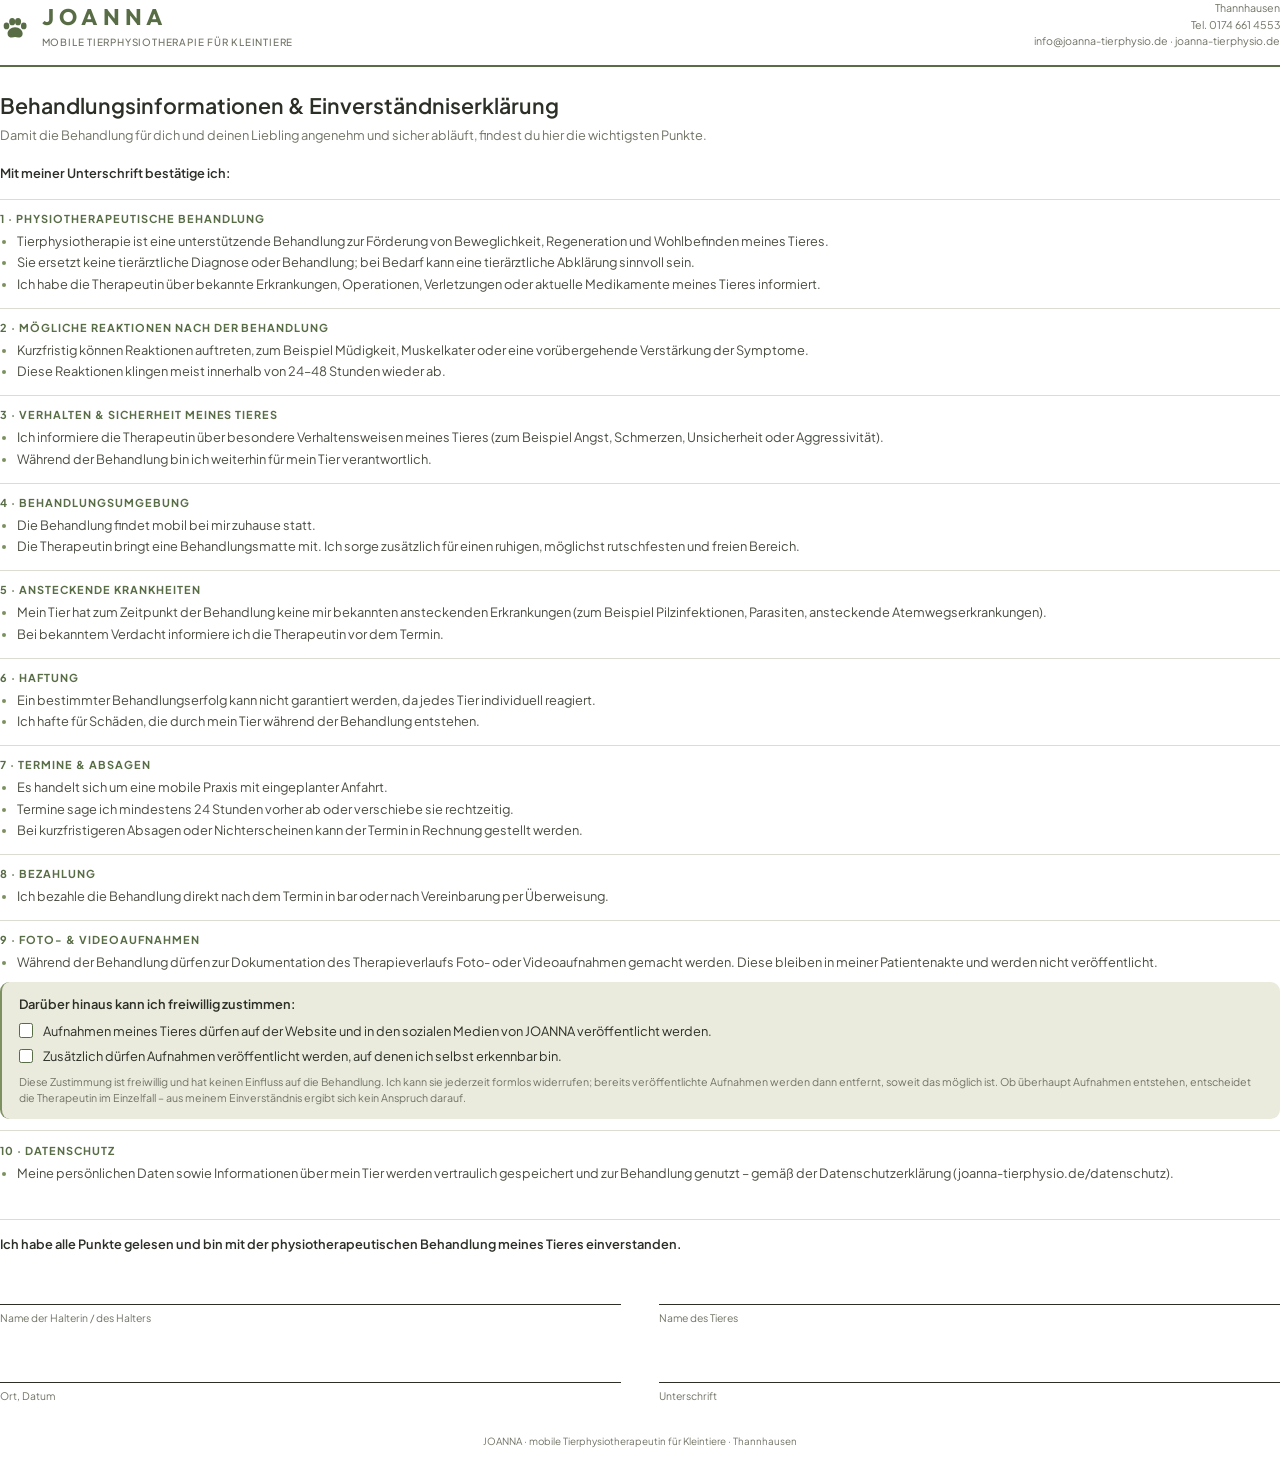
<file: tools/vereinbarung-pdf.html>
<!doctype html>
<!-- Druckvorlage fuer docs/behandlungsvereinbarung.pdf.
     Erzeugen mit: node tools/vereinbarung-pdf.mjs
     Der Text muss mit docs/vereinbarung.html uebereinstimmen — wer dort
     etwas aendert, aendert es hier mit und erzeugt die PDF neu. -->
<html lang="de">
<head>
<meta charset="utf-8">
<title>Behandlungsvereinbarung – JOANNA Mobile Tierphysiotherapie</title>
<style>
@font-face { font-family: 'Outfit'; font-weight: 700; src: url('../docs/assets/fonts/outfit-700.woff2') format('woff2') }
@font-face { font-family: 'Jakarta'; font-weight: 400; src: url('../docs/assets/fonts/plus-jakarta-sans-400.woff2') format('woff2') }
@font-face { font-family: 'Jakarta'; font-weight: 500; src: url('../docs/assets/fonts/plus-jakarta-sans-500.woff2') format('woff2') }
@font-face { font-family: 'Jakarta'; font-weight: 600; src: url('../docs/assets/fonts/plus-jakarta-sans-600.woff2') format('woff2') }
@font-face { font-family: 'Jakarta'; font-weight: 700; src: url('../docs/assets/fonts/plus-jakarta-sans-700.woff2') format('woff2') }

@page { size: A4; margin: 16mm 18mm 18mm }

:root {
  --ink: #2b2f26;
  --text: #4a4d40;
  --soft: #717466;
  --line: #dcdcd0;
  --accent: #7d9060;
  --deep: #586d46;
  --tint: #eaeadd;
}

* { box-sizing: border-box }

html { -webkit-print-color-adjust: exact; print-color-adjust: exact }

body {
  margin: 0;
  font-family: 'Jakarta', sans-serif;
  font-size: 9.6pt;
  line-height: 1.5;
  color: var(--text);
}

/* Kopf: Wortmarke links, Kontakt rechts, olivgruene Linie darunter. */
.kopf {
  display: flex;
  justify-content: space-between;
  align-items: flex-end;
  padding-bottom: 4mm;
  border-bottom: 1.5pt solid var(--deep);
  margin-bottom: 7mm;
}

.marke { display: flex; align-items: center; gap: 3mm }
.marke svg { width: 8mm; height: 8mm; fill: var(--deep) }
.marke-text { font-family: 'Outfit', sans-serif; font-weight: 700; font-size: 17pt; letter-spacing: .22em; color: var(--deep); line-height: 1 }
.marke-zusatz { display: block; margin-top: 1.2mm; font-family: 'Jakarta', sans-serif; font-size: 7.4pt; font-weight: 500; letter-spacing: .08em; text-transform: uppercase; color: var(--soft) }

.kontakt { text-align: right; font-size: 8pt; line-height: 1.55; color: var(--soft) }

h1 { margin: 0 0 2mm; font-size: 16pt; font-weight: 600; line-height: 1.2; color: var(--ink) }
.einleitung { margin: 0 0 5mm; color: var(--soft) }
.bestaetige { margin: 0 0 4mm; font-weight: 600; color: var(--ink) }

.punkt { break-inside: avoid; padding: 3mm 0; border-top: .6pt solid var(--line) }
.punkt h2 { margin: 0 0 1.2mm; font-size: 8.2pt; font-weight: 700; letter-spacing: .09em; text-transform: uppercase; color: var(--deep) }
.punkt ul { margin: 0; padding-left: 4.5mm }
.punkt li { margin: 0 0 .6mm }
.punkt li::marker { color: var(--accent) }

.zustimmung {
  break-inside: avoid;
  margin-top: 2.5mm;
  padding: 3.5mm 4.5mm;
  background: var(--tint);
  border-left: 2pt solid var(--accent);
  border-radius: 2.5mm;
}

.zustimmung p { margin: 0 }
.zustimmung .titel { margin-bottom: 2mm; font-weight: 600; color: var(--ink) }
.ankreuz { display: flex; gap: 2.5mm; align-items: flex-start; margin-bottom: 1.6mm !important; color: var(--ink) }
.kaestchen { flex: none; width: 3.8mm; height: 3.8mm; margin-top: .4mm; border: .9pt solid var(--deep); border-radius: .6mm; background: #fff }
.zustimmung .hinweis { margin-top: 2mm; font-size: 8pt; line-height: 1.5; color: var(--soft) }

/* Unterschriftenblock bleibt zusammen, notfalls auf der Folgeseite. */
.unterschrift { break-inside: avoid; margin-top: 6mm; padding-top: 4mm; border-top: .6pt solid var(--line) }
.unterschrift > p { margin: 0 0 13mm; font-weight: 600; color: var(--ink) }
.felder { display: grid; grid-template-columns: 1fr 1fr; column-gap: 10mm; row-gap: 15mm }
.feld { border-top: .8pt solid var(--ink); padding-top: 1.4mm; font-size: 7.8pt; color: var(--soft) }

.fuss { margin-top: 8mm; font-size: 7.4pt; color: var(--soft); text-align: center }
</style>
</head>
<body>

<header class="kopf">
  <div class="marke">
    <svg viewBox="0 0 28 26" aria-hidden="true">
      <ellipse cx="6" cy="11" rx="2.6" ry="3.1"/><ellipse cx="11.3" cy="7" rx="2.8" ry="3.4"/><ellipse cx="16.7" cy="7" rx="2.8" ry="3.4"/><ellipse cx="22" cy="11" rx="2.6" ry="3.1"/>
      <path d="M14 12.2c-4 0-7 2.9-7 6 0 2.4 2 3.6 4.1 3.6 1.1 0 2-.5 2.9-.5s1.8.5 2.9.5c2.1 0 4.1-1.2 4.1-3.6 0-3.1-3-6-7-6z"/>
    </svg>
    <div>
      <span class="marke-text">JOANNA</span>
      <span class="marke-zusatz">Mobile Tierphysiotherapie für Kleintiere</span>
    </div>
  </div>
  <div class="kontakt">
    Thannhausen<br>
    Tel. 0174 661 4553<br>
    info@joanna-tierphysio.de · joanna-tierphysio.de
  </div>
</header>

<h1>Behandlungsinformationen &amp; Einverständniserklärung</h1>
<p class="einleitung">Damit die Behandlung für dich und deinen Liebling angenehm und sicher abläuft, findest du hier die wichtigsten Punkte.</p>
<p class="bestaetige">Mit meiner Unterschrift bestätige ich:</p>

<section class="punkt">
  <h2>1 · Physiotherapeutische Behandlung</h2>
  <ul>
    <li>Tierphysiotherapie ist eine unterstützende Behandlung zur Förderung von Beweglichkeit, Regeneration und Wohlbefinden meines Tieres.</li>
    <li>Sie ersetzt keine tierärztliche Diagnose oder Behandlung; bei Bedarf kann eine tierärztliche Abklärung sinnvoll sein.</li>
    <li>Ich habe die Therapeutin über bekannte Erkrankungen, Operationen, Verletzungen oder aktuelle Medikamente meines Tieres informiert.</li>
  </ul>
</section>

<section class="punkt">
  <h2>2 · Mögliche Reaktionen nach der Behandlung</h2>
  <ul>
    <li>Kurzfristig können Reaktionen auftreten, zum Beispiel Müdigkeit, Muskelkater oder eine vorübergehende Verstärkung der Symptome.</li>
    <li>Diese Reaktionen klingen meist innerhalb von 24–48 Stunden wieder ab.</li>
  </ul>
</section>

<section class="punkt">
  <h2>3 · Verhalten &amp; Sicherheit meines Tieres</h2>
  <ul>
    <li>Ich informiere die Therapeutin über besondere Verhaltensweisen meines Tieres (zum Beispiel Angst, Schmerzen, Unsicherheit oder Aggressivität).</li>
    <li>Während der Behandlung bin ich weiterhin für mein Tier verantwortlich.</li>
  </ul>
</section>

<section class="punkt">
  <h2>4 · Behandlungsumgebung</h2>
  <ul>
    <li>Die Behandlung findet mobil bei mir zuhause statt.</li>
    <li>Die Therapeutin bringt eine Behandlungsmatte mit. Ich sorge zusätzlich für einen ruhigen, möglichst rutschfesten und freien Bereich.</li>
  </ul>
</section>

<section class="punkt">
  <h2>5 · Ansteckende Krankheiten</h2>
  <ul>
    <li>Mein Tier hat zum Zeitpunkt der Behandlung keine mir bekannten ansteckenden Erkrankungen (zum Beispiel Pilzinfektionen, Parasiten, ansteckende Atemwegserkrankungen).</li>
    <li>Bei bekanntem Verdacht informiere ich die Therapeutin vor dem Termin.</li>
  </ul>
</section>

<section class="punkt">
  <h2>6 · Haftung</h2>
  <ul>
    <li>Ein bestimmter Behandlungserfolg kann nicht garantiert werden, da jedes Tier individuell reagiert.</li>
    <li>Ich hafte für Schäden, die durch mein Tier während der Behandlung entstehen.</li>
  </ul>
</section>

<section class="punkt">
  <h2>7 · Termine &amp; Absagen</h2>
  <ul>
    <li>Es handelt sich um eine mobile Praxis mit eingeplanter Anfahrt.</li>
    <li>Termine sage ich mindestens 24 Stunden vorher ab oder verschiebe sie rechtzeitig.</li>
    <li>Bei kurzfristigeren Absagen oder Nichterscheinen kann der Termin in Rechnung gestellt werden.</li>
  </ul>
</section>

<section class="punkt">
  <h2>8 · Bezahlung</h2>
  <ul>
    <li>Ich bezahle die Behandlung direkt nach dem Termin in bar oder nach Vereinbarung per Überweisung.</li>
  </ul>
</section>

<section class="punkt">
  <h2>9 · Foto- &amp; Videoaufnahmen</h2>
  <ul>
    <li>Während der Behandlung dürfen zur Dokumentation des Therapieverlaufs Foto- oder Videoaufnahmen gemacht werden. Diese bleiben in meiner Patientenakte und werden nicht veröffentlicht.</li>
  </ul>
  <div class="zustimmung">
    <p class="titel">Darüber hinaus kann ich freiwillig zustimmen:</p>
    <p class="ankreuz"><span class="kaestchen"></span>Aufnahmen meines Tieres dürfen auf der Website und in den sozialen Medien von JOANNA veröffentlicht werden.</p>
    <p class="ankreuz"><span class="kaestchen"></span>Zusätzlich dürfen Aufnahmen veröffentlicht werden, auf denen ich selbst erkennbar bin.</p>
    <p class="hinweis">Diese Zustimmung ist freiwillig und hat keinen Einfluss auf die Behandlung. Ich kann sie jederzeit formlos widerrufen; bereits veröffentlichte Aufnahmen werden dann entfernt, soweit das möglich ist. Ob überhaupt Aufnahmen entstehen, entscheidet die Therapeutin im Einzelfall – aus meinem Einverständnis ergibt sich kein Anspruch darauf.</p>
  </div>
</section>

<section class="punkt">
  <h2>10 · Datenschutz</h2>
  <ul>
    <li>Meine persönlichen Daten sowie Informationen über mein Tier werden vertraulich gespeichert und zur Behandlung genutzt – gemäß der Datenschutzerklärung (joanna-tierphysio.de/datenschutz).</li>
  </ul>
</section>

<section class="unterschrift">
  <p>Ich habe alle Punkte gelesen und bin mit der physiotherapeutischen Behandlung meines Tieres einverstanden.</p>
  <div class="felder">
    <div class="feld">Name der Halterin / des Halters</div>
    <div class="feld">Name des Tieres</div>
    <div class="feld">Ort, Datum</div>
    <div class="feld">Unterschrift</div>
  </div>
</section>

<p class="fuss">JOANNA · mobile Tierphysiotherapeutin für Kleintiere · Thannhausen</p>

</body>
</html>
</file>
